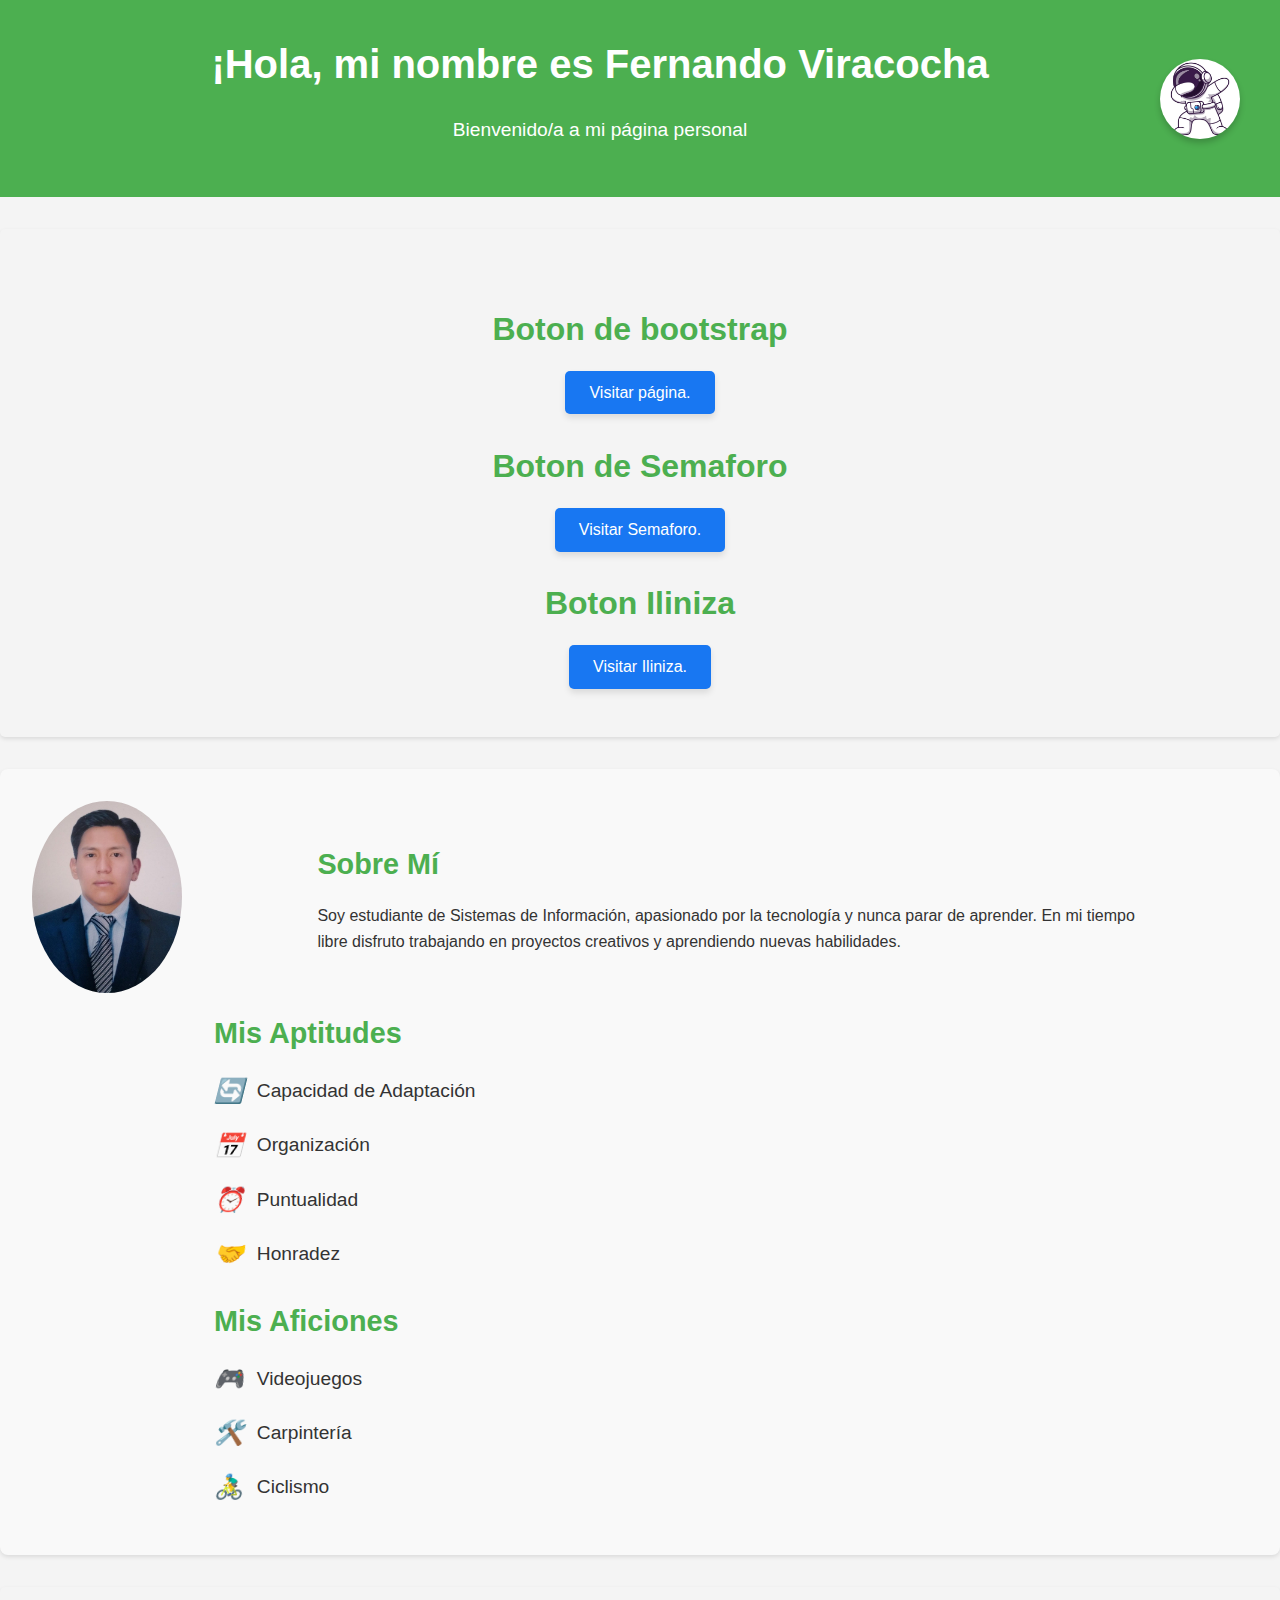
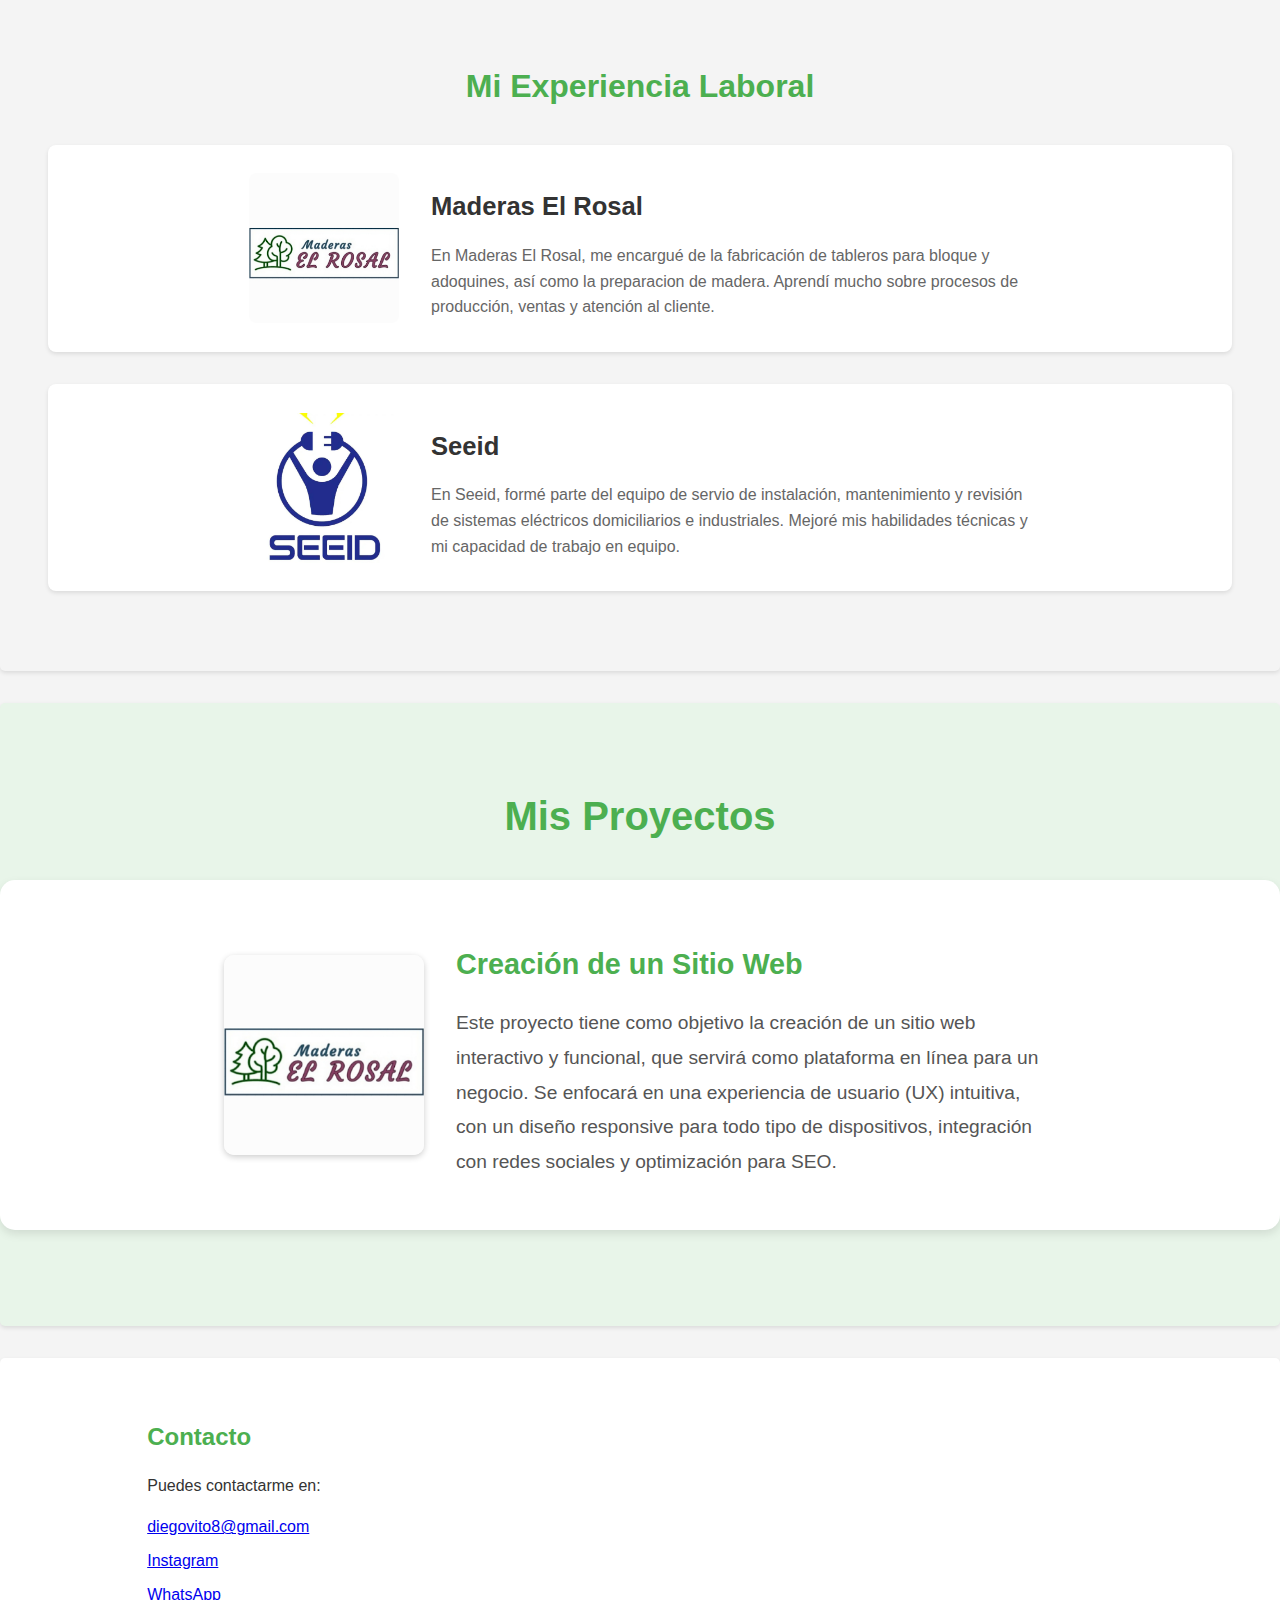
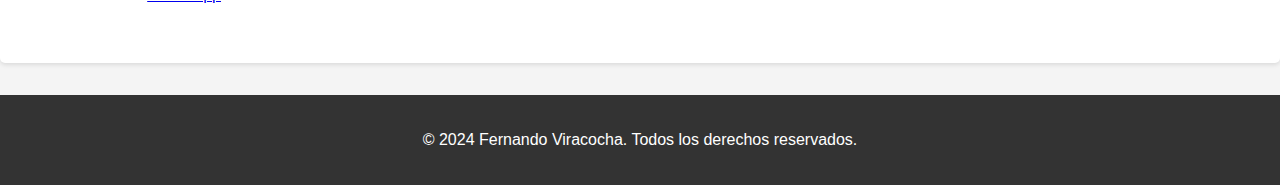
<file: index.html>
<!DOCTYPE html>
<html lang="es">
<head>
    <meta charset="UTF-8">
    <meta name="viewport" content="width=device-width, initial-scale=1.0">
    <title>FV</title>
    <link rel="stylesheet" href="stilos.css">
    

</head>
<body>
    
    <header>
        <div class="header-content">
            <div class="header-text">
                <h1>¡Hola, mi nombre es Fernando Viracocha</h1>
                <p>Bienvenido/a a mi página personal</p>
            </div>
            <img src="astro.jpg" alt="Logo" class="header-image">
        </div>
    </header>
    
    
    <main>
        <section class="social-media">
            <h2>Boton de bootstrap</h2>
            <button class="btn-facebook" onclick="window.location.href='index2.html';">
                Visitar página. 
            </button>
            <h2>Boton de Semaforo</h2>
            <button class="btn-facebook" onclick="window.location.href='index3.html';">
                Visitar Semaforo. 
            </button>
            <h2>Boton Iliniza</h2>
            <button class="btn-facebook" onclick="window.location.href='iliniza.html';">
                Visitar Iliniza. 
            </button>
        </section>
        
        
        <section class="aptitudes">
            <img src="foto.jpg" alt="Mi Foto" class="foto">
            <div class="contenido">
                <div class="container">
                    <h2>Sobre Mí</h2>
                    <p>Soy estudiante de Sistemas de Información, apasionado por la tecnología y nunca parar de aprender. En mi tiempo libre disfruto trabajando en proyectos creativos y aprendiendo nuevas habilidades.</p>
                </div>
                <h2>Mis Aptitudes</h2>
                <ul>
                    <li>
                        <i class="icono">🔄</i> Capacidad de Adaptación
                    </li>
                    <li>
                        <i class="icono">📅</i> Organización
                    </li>
                    <li>
                        <i class="icono">⏰</i> Puntualidad
                    </li>
                    <li>
                        <i class="icono">🤝</i> Honradez
                    </li>
                </ul>
                
                <h2>Mis Aficiones</h2>
                <ul>
                    <li>
                        <i class="icono">🎮</i> Videojuegos
                    </li>
                    <li>
                        <i class="icono">🛠️</i> Carpintería
                    </li>
                    <li>
                        <i class="icono">🚴‍♂️</i> Ciclismo
                    </li>
                </ul>
            </div>
        </section>
        
        <section class="experiencia">
            <h2>Mi Experiencia Laboral</h2>
            
            <!-- Maderas El Rosal -->
            <div class="experiencia-item">
                <img src="maderas.png" alt="Maderas El Rosal" class="imagen-experiencia">
                <div class="descripcion">
                    <h3>Maderas El Rosal</h3>
                    <p>
                        En Maderas El Rosal, me encargué de la fabricación de tableros para bloque y adoquines, así como la preparacion de madera. 
                        Aprendí mucho sobre procesos de producción, ventas y atención al cliente.
                    </p>
                </div>
            </div>
            
            <!-- Seeid -->
            <div class="experiencia-item">
                <img src="seeid.jpeg" alt="Seeid" class="imagen-experiencia">
                <div class="descripcion">
                    <h3>Seeid</h3>
                    <p>
                        En Seeid, formé parte del equipo de servio de instalación,
                        mantenimiento y revisión de sistemas eléctricos domiciliarios e industriales. 
                        Mejoré mis habilidades técnicas y mi capacidad de trabajo en equipo.
                    </p>
                </div>
            </div>
            </div>
        </section>
        
        
        <section class="proyectos">
            <h2>Mis Proyectos</h2>
            <div class="proyecto-item">
                <img src="maderas.png" alt="Proyecto Sitio Web" class="imagen-proyecto">
                <div class="descripcion-proyecto">
                    <h3>Creación de un Sitio Web</h3>
                    <p>
                        Este proyecto tiene como objetivo la creación de un sitio web interactivo y funcional, que servirá como plataforma en línea para un negocio. 
                        Se enfocará en una experiencia de usuario (UX) intuitiva, con un diseño responsive para todo tipo de dispositivos, integración con redes sociales y optimización para SEO.
                    </p>
                </div>
            </div>
        </section>
        

        <section id="contact">
            <div class="container">
                <h2>Contacto</h2>
                <p>Puedes contactarme en:</p>
                <ul>
                    <li><a href="mailto:tuemail@example.com">diegovito8@gmail.com</a></li>
                    <li><a href="https://www.instagram.com/lsfern_vt?utm_source=qr&igsh=MWZ4eXNvOHl2cnRvdg== " target="_blank">Instagram</a></li>
                    <li><a href="https://api.whatsapp.com/send?phone=%2B593993263732&context=ARCbjX6gKccZm7vbi4BSEC_h_8xJUfhkhWjHAPiLo7atQBthAPpBrdHLWNvlMLYF75jiecVt98nbNc39cZnz8lzwqZftWNigONqqsZBrSDWlUhhFydQBTwSGtLSMTBVuLspaK-qvsKOzwqSe98Tg8tIxuA&source=FB_Page&app=facebook&entry_point=page_cta&fbclid=IwY2xjawGvm0tleHRuA2FlbQIxMAABHRX5uuNgVhYD63N-0z83vdNUtYHCvFMZ4J7q03uJj7kr4eemqQZETElOYQ_aem_DMZSjNrshdf67nKjKcMCag" target="_blank">WhatsApp</a></li>
                </ul>
            </div>
        </section>
    </main>
    <footer>
        <div class="container">
            <p>&copy; 2024 Fernando Viracocha. Todos los derechos reservados.</p>
        </div>
    </footer>
</body>
</html>
</file>
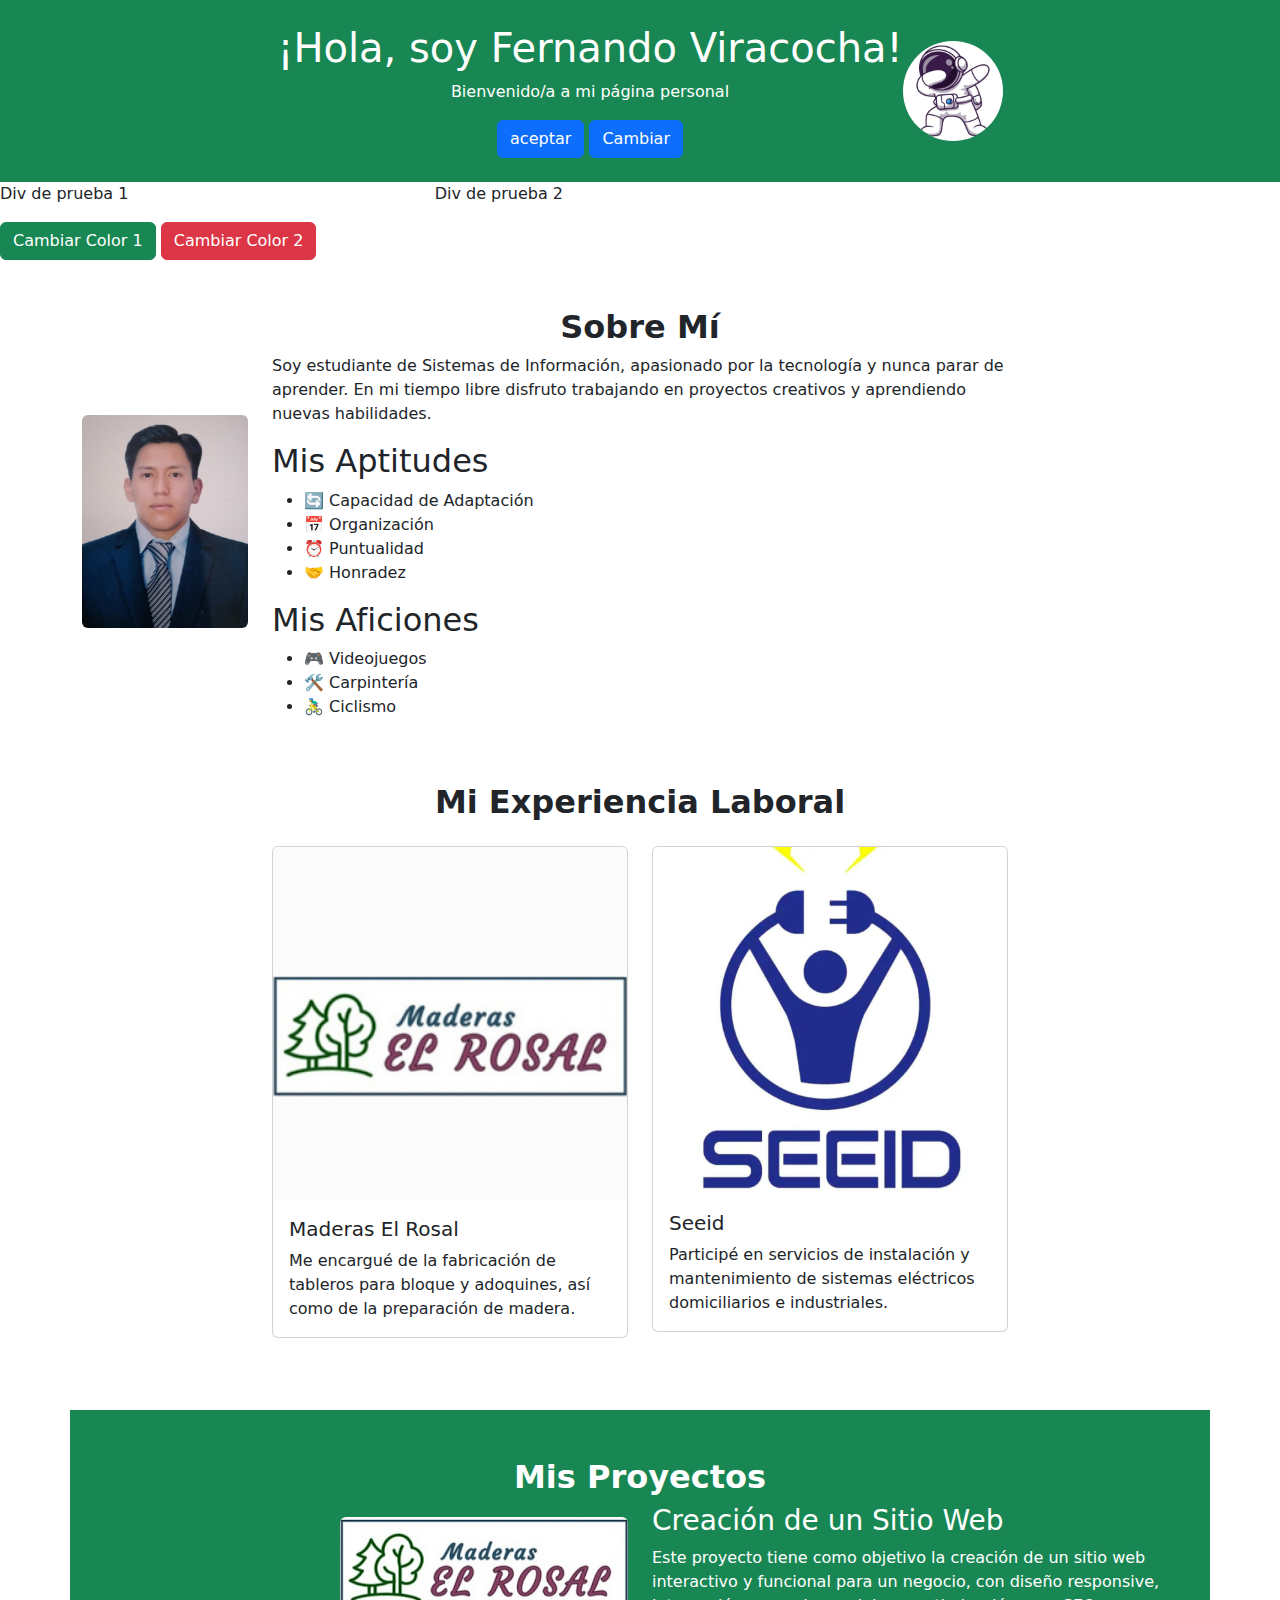
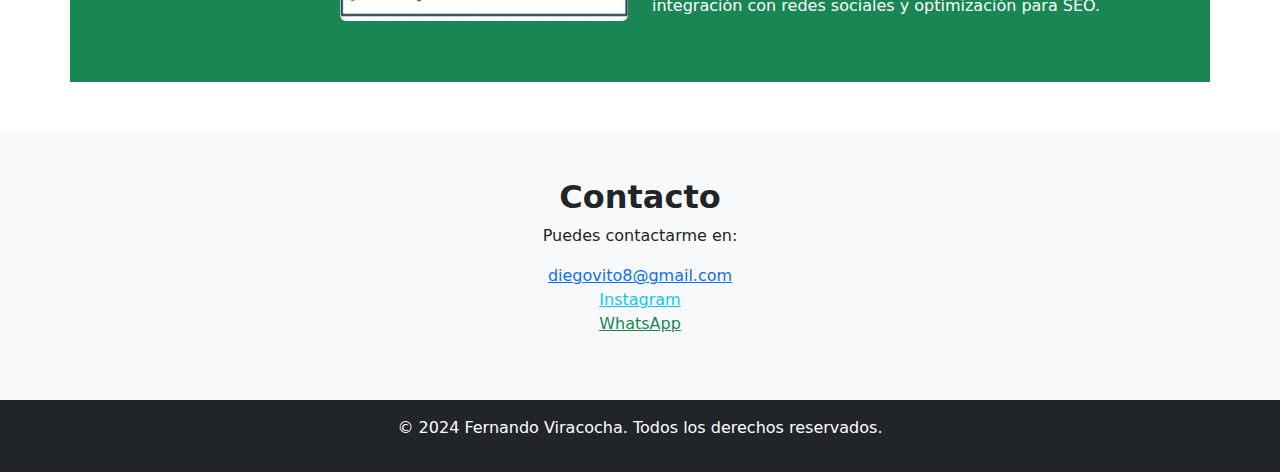
<file: index2.html>
<!DOCTYPE html>
<html lang="es">
<head>
    <meta charset="UTF-8">
    <meta name="viewport" content="width=device-width, initial-scale=1.0">
    <title>Fernando Viracocha</title>
    <link href="https://cdn.jsdelivr.net/npm/bootstrap@5.3.3/dist/css/bootstrap.min.css" rel="stylesheet">
    
</head>
<body>

    <header class="bg-success text-white p-4 d-flex justify-content-center align-items-center text-center ">
        <div>
            <h1 class="text col-mb-1">¡Hola, soy Fernando Viracocha!</h1>
            <p class="text col-mb-1">Bienvenido/a a mi página personal</p>
            <button class="btn btn-primary" onclick="showMessage()"> aceptar</button>
            <button class="btn btn-primary" onclick="CambiarContenido()"> Cambiar</button>
        </div>
        <img src="astro.jpg" alt="Logo" class="img-fluid rounded-circle  " style="width: 100px;">
    
    </header>
    <div class="row">
        <div class="col-md-4 " id ="color1">
            <p>Div de prueba 1</p>
        </div>
        <div class="col-md-4" id ="color2">
            <p>Div de prueba 2</p>
        </div>
        
    </div>
    <button class="btn btn-success" onclick="cambiarColor('color1','green','color2')">Cambiar Color 1</button>
    <button class="btn btn-danger" onclick="cambiarColor('color2','red','color1')">Cambiar Color 2</button>
    

    <section class="aptitudes container my-5">
        <div class="row align-items-center">
            <div class="col-md-2">
                <img src="foto.jpg" alt="Mi Foto" class="img-fluid rounded">
            </div>
            <div class="col-md-8">
                <h2 class="text-center fw-bold">Sobre Mí</h2>
                <p >Soy estudiante de Sistemas de Información, apasionado por la tecnología y nunca parar de aprender. En mi tiempo libre disfruto trabajando en proyectos creativos y aprendiendo nuevas habilidades.</p>
                <h2>Mis Aptitudes</h2>
                <ul>
                    <li>🔄 Capacidad de Adaptación</li>
                    <li>📅 Organización</li>
                    <li>⏰ Puntualidad</li>
                    <li>🤝 Honradez</li>
                </ul>
                <h2>Mis Aficiones</h2>
                <ul>
                    <li>🎮 Videojuegos</li>
                    <li>🛠️ Carpintería</li>
                    <li>🚴‍♂️ Ciclismo</li>
                </ul>
            </div>
        </div>
    </section>

    <section class="experiencia container my-5">
        <h2 class="text-center mb-4 fw-bold">Mi Experiencia Laboral</h2>
        <div class="row justify-content-center">

            <div class="col-md-6 col-lg-4 mb-4">
                <div class="card">
                    <img src="maderas.png" class="card-img-top" alt="Maderas El Rosal">
                    <div class="card-body">
                        <h5 class="card-title">Maderas El Rosal</h5>
                        <p class="card-text">
                            Me encargué de la fabricación de tableros para bloque y adoquines, así como de la preparación de madera.
                        </p>
                    </div>
                </div>
            </div>

            <div class="col-md-6 col-lg-4 mb-4">
                <div class="card">
                    <img src="seeid.jpeg" class="card-img-top" alt="Seeid">
                    <div class="card-body">
                        <h5 class="card-title">Seeid</h5>
                        <p class="card-text">
                            Participé en servicios de instalación y mantenimiento de sistemas eléctricos domiciliarios e industriales.
                        </p>
                    </div>
                </div>
            </div>
        </div>
    </section>
    


    <section class="proyectos container my-5 bg-success text-white py-5">
        <h2 class="text-center md-6 fw-bold">Mis Proyectos</h2>
        <div class="row align-items-center">
            <div class="col-md-6 text-end">
                <img src="maderas2.png" alt="Proyecto Sitio Web" class="img-fluid rounded">
            </div>
            <div class="col-md-6">
                <h3>Creación de un Sitio Web</h3>
                <p>
                    Este proyecto tiene como objetivo la creación de un sitio web interactivo y funcional para un negocio, 
                    con diseño responsive, integración con redes sociales y optimización para SEO.
                </p>
            </div>
        </div>
    </section>


    <section id="contact" class="bg-light py-5">
        <div class="container text-center">
            <h2 class="fw-bold">Contacto</h2>
            <p>Puedes contactarme en:</p>
            <ul class="list-unstyled">
                <li><a href="mailto:diegovito8@gmail.com" class="text-primary">diegovito8@gmail.com</a></li>
                <li><a href="https://www.instagram.com/lsfern_vt?utm_source=qr&igsh=MWZ4eXNvOHl2cnRvdg=="  class="text-info">Instagram</a></li>
                <li><a href="https://api.whatsapp.com/send?phone=%2B593993263732"  class="text-success">WhatsApp</a></li>
            </ul>
        </div>
    </section>
    

    <footer class="bg-dark text-white py-3 text-center">
        <p>&copy; 2024 Fernando Viracocha. Todos los derechos reservados.</p>
    </footer>

    
    <script src="https://cdn.jsdelivr.net/npm/bootstrap@5.3.3/dist/js/bootstrap.bundle.min.js"></script>
    <script>
        function showMessage(){
            alert ("Has precionado el boton ");
        } 
        function CambiarContenido(){
        
            const texto = document.querySelector(".text"); //sirve para atrapar elemenots por su clase
            texto.textContent ="Este es el nuevo contenido genredado desde Js"
        }
        function cambiarColor(idElement,color,idotro){//variable 
            const d = document.getElementById(idElement);
            
            d.style.backgroundColor= color;
            const d2 =document.getElementById(idotro);
            d2.style.backgroundColor="";
            
        }
    </script>

</body>
</html>
</file>
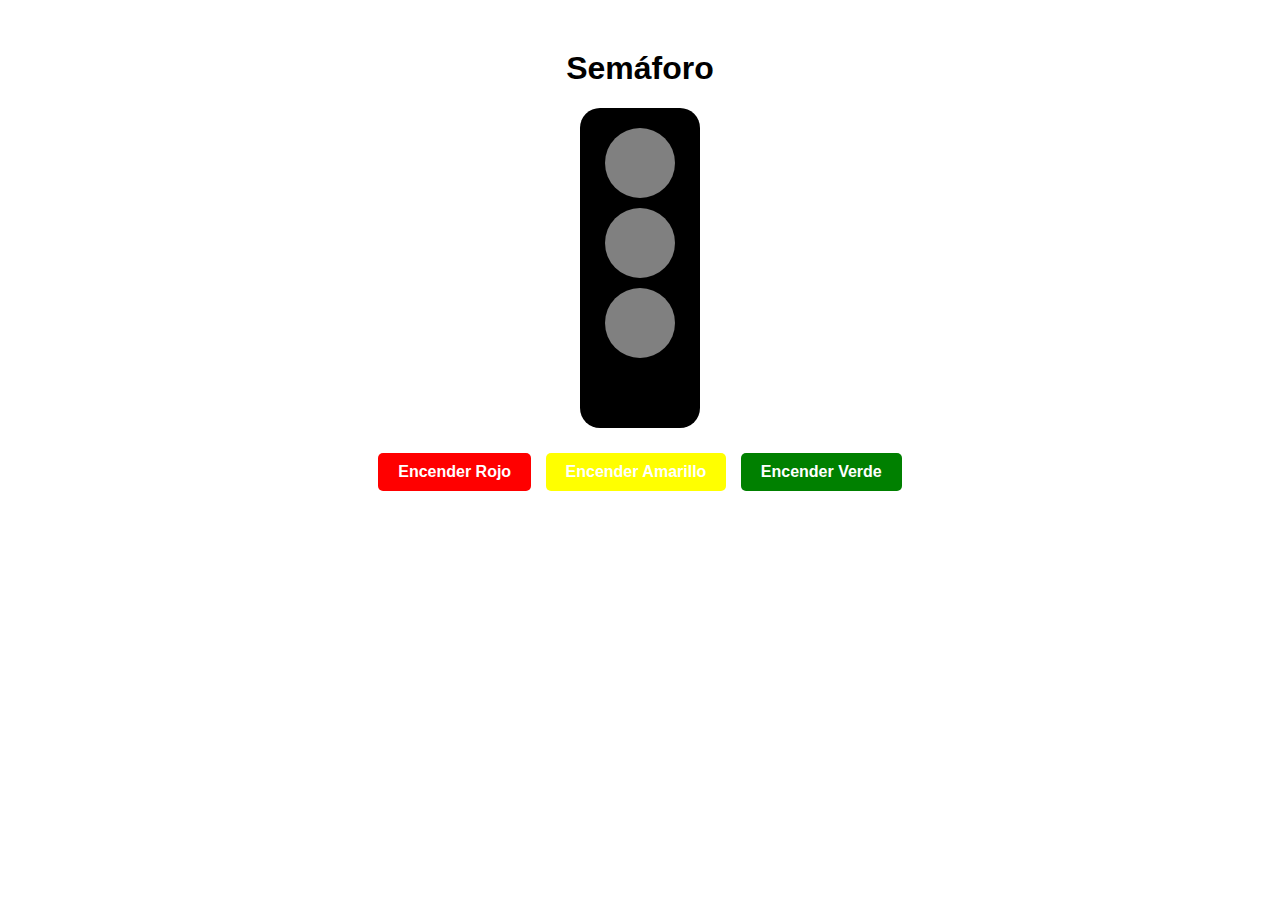
<file: index3.html>
<!DOCTYPE html>
<html lang="en">
<head>
    <meta charset="UTF-8">
    <meta name="viewport" content="width=device-width, initial-scale=1.0">
    <title>Semáforo </title>
    <link rel="stylesheet" href="estilos2.css">
</head>
<body>
    <h1>Semáforo</h1>
    <div class="semaforo">
        <div id="rojo" class="luz"></div>
        <div id="amarillo" class="luz"></div>
        <div id="verde" class="luz"></div>
    </div>
    <div class="botones">
        <button class="rojos" onclick="cambiarColor('rojo', 'red', ['amarillo', 'verde'])">Encender Rojo</button>
        <button  class="amarillos" onclick="cambiarColor('amarillo', 'yellow', ['rojo', 'verde'])">Encender Amarillo</button>
        <button class="verdes" onclick="cambiarColor('verde', 'green', ['rojo', 'amarillo'])">Encender Verde</button>
    </div>

    <script>
        function cambiarColor(idEncender, color, idsApagar) {
    
            const luzEncender = document.getElementById(idEncender);
            luzEncender.style.backgroundColor = color;

            idsApagar.forEach(id => {
                const luzApagar = document.getElementById(id);
                luzApagar.style.backgroundColor = 'gray';
            });
        }
    </script>
</body>
</html>
</file>
<file: stilos.css>
/* General */
body {
    font-family: 'Arial', sans-serif;
    line-height: 1.6;
    margin: 0;
    color: #333;
    background-color: #f4f4f4;
}

/* Header */
header {
    background: #4CAF50; 
    color: white;
    padding: 2rem 0;
    text-align: center;
    position: relative;
}

.header-content {
    display: flex;
    justify-content: space-between;
    align-items: center;
    max-width: 1200px;
    margin: 0 auto;
    padding: 0 2rem;
}

.header-text {
    flex: 1; /* Texto ocupa espacio dinámico */
}

.header-text h1 {
    margin: 0;
    font-size: 2.5rem;
}

.header-text p {
    font-size: 1.2rem;
}

.header-image {
    width: 80px; /* Ajusta el tamaño de la imagen */
    height: auto;
    border-radius: 50%; /* Hace que la imagen sea redonda */
    box-shadow: 0 4px 6px rgba(0, 0, 0, 0.2); /* Sombra para destacar */
}



/* Section Styles */
.container {
    width: 80%;
    margin: 0 auto;
    padding: 1rem 0;
}

section {
    margin: 2rem 0;
    padding: 1.5rem;
    background: #fff;
    border-radius: 5px;
    box-shadow: 0 2px 4px rgba(0, 0, 0, 0.1);
}

section h2 {
    color: #4CAF50;
    margin-bottom: 1rem;
}

ul {
    list-style: none;
    padding: 0;
}

ul li {
    margin-bottom: 0.5rem;
}



/* Sección de aptitudes */
.aptitudes {
    display: flex;                
    align-items: flex-start;      
    gap: 2rem;                    
    padding: 2rem;                
    background: #f9f9f9;          
    border-radius: 8px;
    box-shadow: 0 2px 4px rgba(0, 0, 0, 0.1);
}

.aptitudes .foto {
    width: 150px;                 
    height: auto;                 
    border-radius: 50%;          
    object-fit: cover;            
}

.aptitudes .contenido {
    flex: 1;                      
}

.aptitudes h2 {
    margin-bottom: 1rem;
    color: #4CAF50;
    font-size: 1.8rem;
}

.aptitudes ul {
    list-style: none;             
    padding: 0;
    margin: 0;
}

.aptitudes ul li {
    display: flex;              
    align-items: center;          
    margin-bottom: 1rem;          
    font-size: 1.2rem;
}

.aptitudes ul li .icono {
    font-size: 1.5rem;            
    margin-right: 0.8rem;         
    color: #4CAF50;              
}

/* Sección de experiencia */
.experiencia {
    padding: 3rem;
    background: #f4f4f4;
    text-align: center;
}

.experiencia h2 {
    font-size: 2rem;
    color: #4CAF50;
    margin-bottom: 2rem;
}

.experiencia-item {
    display: flex; 
    flex-direction: row;
    align-items: center;
    justify-content: center;
    gap: 2rem; 
    margin-bottom: 2rem;
    background: #fff;
    padding: 1rem;
    border-radius: 8px;
    box-shadow: 0 2px 4px rgba(0, 0, 0, 0.1);
}

.imagen-experiencia {
    width: 150px;
    height: 150px;
    border-radius: 8px;
    object-fit: cover;
}

.descripcion {
    max-width: 600px;
    text-align: left;
}

.descripcion h3 {
    color: #333;
    font-size: 1.6rem;
    margin-bottom: 1rem;
}

.descripcion p {
    font-size: 1rem;
    color: #666;
    line-height: 1.6;
}


/* Sección de proyectos */
.proyectos {
    padding: 3rem 0;
    text-align: center;
    background: #e8f5e9; 
}

.proyectos h2 {
    font-size: 2.5rem;
    color: #4CAF50;
    margin-bottom: 2rem;
    font-family: 'Arial', sans-serif;
}

.proyecto-item {
    display: flex;
    align-items: center;
    justify-content: center;
    gap: 2rem;
    margin-bottom: 3rem;
    background: #fff; 
    border-radius: 15px;
    padding: 2rem;
    box-shadow: 0 4px 10px rgba(0, 0, 0, 0.1); 
}

.imagen-proyecto {
    width: 200px;
    height: 200px;
    border-radius: 10px;
    object-fit: cover;
    box-shadow: 0 2px 6px rgba(0, 0, 0, 0.2);
}

.descripcion-proyecto {
    max-width: 600px;
    text-align: left;
    font-size: 1.2rem;
    font-family: 'Roboto', sans-serif;
    color: #333; 
}

.descripcion-proyecto h3 {
    font-size: 1.8rem;
    color: #4CAF50; 
    margin-bottom: 1rem;
}

.descripcion-proyecto p {
    line-height: 1.8;
    color: #555; 
}
/* Footer */
footer {
    text-align: center;
    padding: 1rem 0;
    background: #333;
    color: white;
}

footer p {
    margin: 0;
}
.foto {
    display: flex;
    justify-content: center; 
    align-items: center;    
    height: 100%;           
}
/* Sección de redes sociales */
.social-media {
    text-align: center;
    padding: 3rem 0;
    background: #f4f4f4; /* Fondo claro */
    color: #333;
}

.social-media h2 {
    font-size: 2rem;
    margin-bottom: 1rem;
    color: #4CAF50; /* Verde del header */
}

.social-media p {
    font-size: 1.2rem;
    margin-bottom: 2rem;
    color: #555; /* Gris suave */
}

.btn-facebook {
    padding: 0.8rem 1.5rem;
    font-size: 1rem;
    color: white;
    background-color: #1877f2; /* Azul de Facebook */
    border: none;
    border-radius: 5px;
    cursor: pointer;
    box-shadow: 0 4px 6px rgba(0, 0, 0, 0.1); /* Sombra para destacar */
    transition: background-color 0.3s, transform 0.2s;
}

.btn-facebook:hover {
    background-color: #145dbf; /* Azul más oscuro al pasar el mouse */
    transform: scale(1.05); /* Efecto de zoom ligero */
}
</file>
<file: estilos2.css>
body {
    font-family: Arial, sans-serif;
    text-align: center;
    margin-top: 50px;
}

.semaforo {
    width: 100px;
    height: 300px;
    background-color: black;
    margin: 0 auto;
    border-radius: 20px;
    padding: 10px;
}

.luz {
    width: 70px;
    height: 70px;
    margin: 10px auto;
    border-radius: 50%;
    background-color: gray;
}

.botones {
    margin-top: 20px;

}

.botones button {
    
    background-color:darkcyan;
    font-size: 16px;
    font-weight: bold;
    padding: 10px 20px;
    margin: 5px;
    border: none;
    border-radius: 5px;
    cursor: pointer;
    color: white;
    transition: transform 0.2s ease, box-shadow 0.2s ease;
}
.botones button.rojos {

    background-color:red;
}
.botones button.amarillos {

    background-color:yellow;
}
.botones button.verdes {

    background-color:green;
}
</file>
